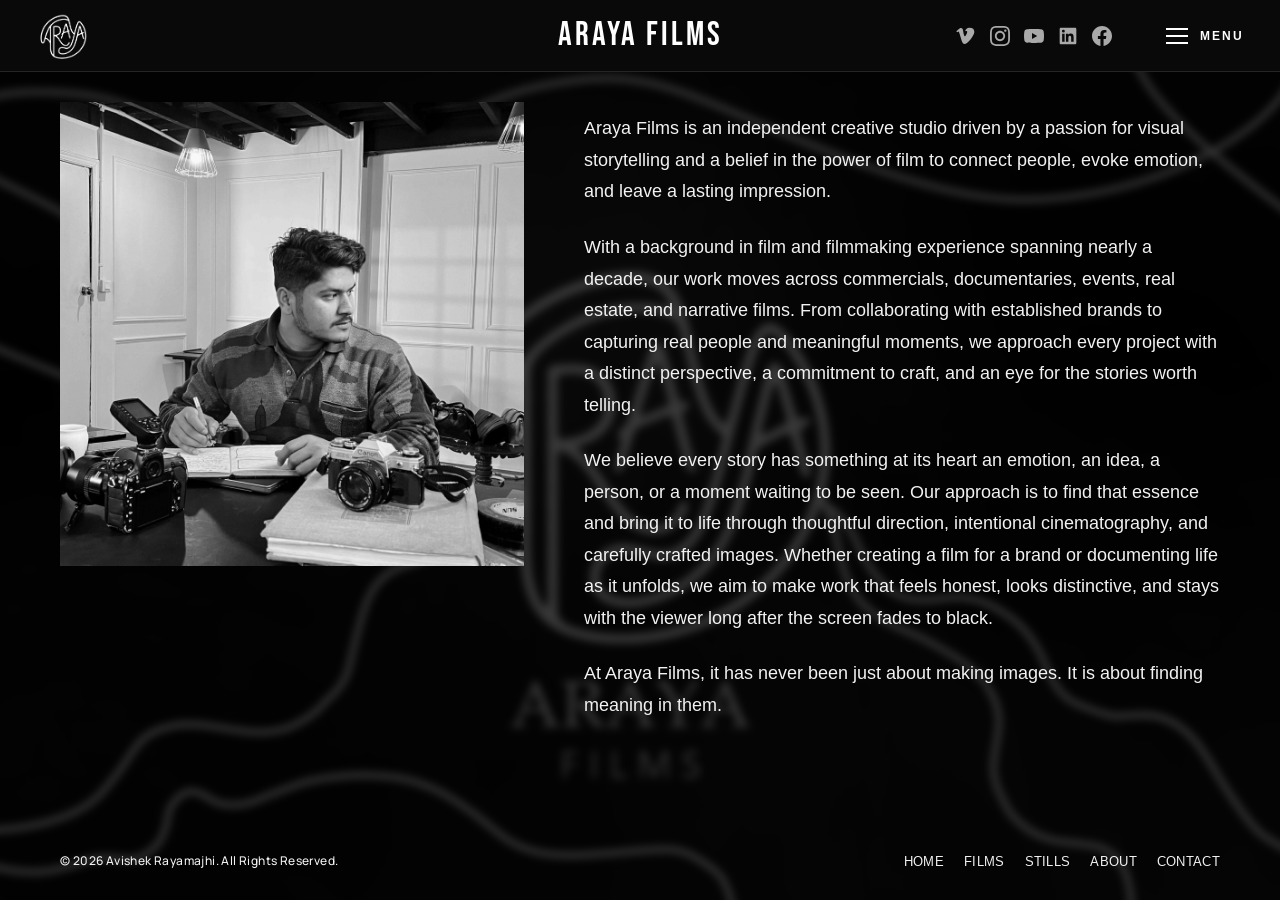
<file: about.html>
<!DOCTYPE html>
<html lang="en">
<head>
  <meta charset="UTF-8" />
  <meta name="viewport" content="width=device-width, initial-scale=1.0" />
  <title>About Avishek Rayamajhi | Araya Films</title>
  <meta name="description" content="Meet Avishek Rayamajhi, the filmmaker behind Araya Films in Kathmandu, Nepal, working in direction, cinematography, photography and editing." />
  <link rel="canonical" href="https://www.arayafilms.com/about" />
  <meta property="og:type" content="website" />
  <meta property="og:locale" content="en_NP" />
  <meta property="og:site_name" content="Araya Films" />
  <meta property="og:title" content="About Avishek Rayamajhi | Araya Films" />
  <meta property="og:description" content="Meet Avishek Rayamajhi, the filmmaker behind Araya Films in Kathmandu, Nepal, working in direction, cinematography, photography and editing." />
  <meta property="og:url" content="https://www.arayafilms.com/about" />
  <meta property="og:image" content="https://www.arayafilms.com/assets/images/logo.png" />
  <meta property="og:image:type" content="image/png" />
  <meta property="og:image:width" content="4267" />
  <meta property="og:image:height" content="4267" />
  <meta property="og:image:alt" content="Araya Films logo" />
  <meta name="twitter:card" content="summary_large_image" />
  <meta name="twitter:title" content="About Avishek Rayamajhi | Araya Films" />
  <meta name="twitter:description" content="Meet Avishek Rayamajhi, the filmmaker behind Araya Films in Kathmandu, Nepal, working in direction, cinematography, photography and editing." />
  <meta name="twitter:url" content="https://www.arayafilms.com/about" />
  <meta name="twitter:image" content="https://www.arayafilms.com/assets/images/logo.png" />
  <meta name="twitter:image:alt" content="Araya Films logo" />
  <link rel="icon" type="image/png" sizes="32x32" href="assets/images/favicon.png" />
  <link rel="apple-touch-icon" sizes="180x180" href="assets/images/apple-touch-icon.png" />
  <link rel="preconnect" href="https://fonts.googleapis.com" />
  <link rel="preconnect" href="https://fonts.gstatic.com" crossorigin />
  <!-- TODO: Configure Search Console verification before uncommenting.
  <meta name="google-site-verification" content="TODO_SEARCH_CONSOLE_VERIFICATION" />
  -->
  <!-- TODO: Replace the GA4 ID and implement required consent handling before enabling.
  <script async src="https://www.googletagmanager.com/gtag/js?id=G-TODO_MEASUREMENT_ID"></script>
  <script>
    window.dataLayer = window.dataLayer || [];
    function gtag(){dataLayer.push(arguments);}
    gtag('js', new Date());
    gtag('config', 'G-TODO_MEASUREMENT_ID');
  </script>
  -->
  <script type="application/ld+json">
  {
    "@context": "https://schema.org",
    "@graph": [
      {
        "@type": "Person",
        "@id": "https://www.arayafilms.com/#person",
        "name": "Avishek Rayamajhi",
        "alternateName": ["Araya Films", "arayafilms", "avishekrayamajhi"],
        "url": "https://www.arayafilms.com/",
        "jobTitle": ["Filmmaker", "Director", "Cinematographer", "Photographer", "Editor"],
        "address": {"@type": "PostalAddress", "addressLocality": "Kathmandu", "addressCountry": "NP"},
        "image": "https://www.arayafilms.com/assets/images/about.jpeg",
        "worksFor": {"@id": "https://www.arayafilms.com/#organization"},
        "sameAs": [
          "https://vimeo.com/user265336481",
          "https://www.instagram.com/arayafilmsnp/",
          "https://www.youtube.com/@ArayaFilmsNP",
          "https://www.facebook.com/Arayafilmsnp"
        ]
      },
      {
        "@type": "Organization",
        "@id": "https://www.arayafilms.com/#organization",
        "name": "Araya Films",
        "alternateName": "arayafilms",
        "url": "https://www.arayafilms.com/",
        "logo": {"@type": "ImageObject", "url": "https://www.arayafilms.com/assets/images/logo.png", "width": 4267, "height": 4267},
        "sameAs": [
          "https://vimeo.com/user265336481",
          "https://www.instagram.com/arayafilmsnp/",
          "https://www.youtube.com/@ArayaFilmsNP",
          "https://www.linkedin.com/company/arayafilms/",
          "https://www.facebook.com/Arayafilmsnp"
        ]
      },
      {
        "@type": "WebSite",
        "@id": "https://www.arayafilms.com/#website",
        "name": "Araya Films",
        "alternateName": ["arayafilms", "Avishek Rayamajhi"],
        "url": "https://www.arayafilms.com/",
        "publisher": {"@id": "https://www.arayafilms.com/#organization"},
        "about": {"@id": "https://www.arayafilms.com/#person"}
      },
      {
        "@type": "WebPage",
        "@id": "https://www.arayafilms.com/about#webpage",
        "url": "https://www.arayafilms.com/about",
        "name": "About Avishek Rayamajhi | Araya Films",
        "description": "Meet Avishek Rayamajhi, the filmmaker behind Araya Films in Kathmandu, Nepal, working in direction, cinematography, photography and editing.",
        "isPartOf": {"@id": "https://www.arayafilms.com/#website"},
        "mainEntity": {"@id": "https://www.arayafilms.com/#person"},
        "about": [{"@id": "https://www.arayafilms.com/#person"}, {"@id": "https://www.arayafilms.com/#organization"}]
      }
    ]
  }
  </script>
  <link rel="stylesheet" href="css/style.css" />
  <link rel="stylesheet" href="css/effects.css?v=12" />
</head>
<body class="about-page">

  <!-- ═══════════════════════════════════════════
       HEADER
  ═══════════════════════════════════════════ -->
  <header class="site-header">
    <div class="header__top">
      <div class="header__left">
        <a class="header__brand" href="index.html" aria-label="Araya Films home"><img src="assets/images/logo.png" alt="Araya Films logo" width="4267" height="4267" /></a>
      </div>
      <button class="hamburger" aria-label="Open menu" aria-expanded="false" aria-controls="main-nav">
        <span></span><span></span><span></span><b>MENU</b>
      </button>
      <div class="header__social" aria-label="Social media links">
        <a href="https://vimeo.com/user265336481" target="_blank" rel="noopener" aria-label="Vimeo">
          <svg viewBox="0 0 24 24" aria-hidden="true"><path d="M22 7.2c-.1 2.1-1.6 5-4.4 8.7-3 3.8-5.5 5.7-7.5 5.7-1.3 0-2.3-1.2-3.2-3.5L4 8.4c-.3-1.2-.7-1.8-1-1.8-.1 0-.7.3-1.7 1L.4 6.3l2.7-2.4C4.3 2.9 5.2 2.3 5.8 2.3c1.4-.1 2.3.8 2.6 2.9.4 2.3.6 3.7.8 4.2.4 1.9.8 2.8 1.3 2.8.4 0 1-.6 1.7-1.8.8-1.2 1.2-2.1 1.2-2.8.1-1-.3-1.6-1.2-1.6-.4 0-.9.1-1.3.3.9-2.9 2.6-4.3 5.1-4.2 4.2.1 6.1 1.8 6 5.1z"/></svg>
        </a>
        <a href="https://www.instagram.com/arayafilmsnp/" target="_blank" rel="noopener" aria-label="Instagram">
          <svg viewBox="0 0 24 24"><path d="M12 2.163c3.204 0 3.584.012 4.85.07 3.252.148 4.771 1.691 4.919 4.919.058 1.265.069 1.645.069 4.849 0 3.205-.012 3.584-.069 4.849-.149 3.225-1.664 4.771-4.919 4.919-1.266.058-1.644.07-4.85.07-3.204 0-3.584-.012-4.849-.07-3.26-.149-4.771-1.699-4.919-4.92-.058-1.265-.07-1.644-.07-4.849 0-3.204.013-3.583.07-4.849.149-3.227 1.664-4.771 4.919-4.919 1.266-.057 1.645-.069 4.849-.069zm0-2.163c-3.259 0-3.667.014-4.947.072-4.358.2-6.78 2.618-6.98 6.98-.059 1.281-.073 1.689-.073 4.948 0 3.259.014 3.668.072 4.948.2 4.358 2.618 6.78 6.98 6.98 1.281.058 1.689.072 4.948.072 3.259 0 3.668-.014 4.948-.072 4.354-.2 6.782-2.618 6.979-6.98.059-1.28.073-1.689.073-4.948 0-3.259-.014-3.667-.072-4.947-.196-4.354-2.617-6.78-6.979-6.98-1.281-.059-1.69-.073-4.949-.073zm0 5.838c-3.403 0-6.162 2.759-6.162 6.162s2.759 6.163 6.162 6.163 6.162-2.759 6.162-6.163c0-3.403-2.759-6.162-6.162-6.162zm0 10.162c-2.209 0-4-1.79-4-4 0-2.209 1.791-4 4-4s4 1.791 4 4c0 2.21-1.791 4-4 4zm6.406-11.845c-.796 0-1.441.645-1.441 1.44s.645 1.44 1.441 1.44c.795 0 1.439-.645 1.439-1.44s-.644-1.44-1.439-1.44z"/></svg>
        </a>
        <a href="https://www.youtube.com/@ArayaFilmsNP" target="_blank" rel="noopener" aria-label="YouTube">
          <svg viewBox="0 0 24 24"><path d="M23.495 6.205a3.007 3.007 0 0 0-2.088-2.088c-1.87-.501-9.396-.501-9.396-.501s-7.507-.01-9.396.501A3.007 3.007 0 0 0 .527 6.205a31.247 31.247 0 0 0-.522 5.805 31.247 31.247 0 0 0 .522 5.783 3.007 3.007 0 0 0 2.088 2.088c1.868.502 9.396.502 9.396.502s7.506 0 9.396-.502a3.007 3.007 0 0 0 2.088-2.088 31.247 31.247 0 0 0 .5-5.783 31.247 31.247 0 0 0-.5-5.805zM9.609 15.601V8.408l6.264 3.602z"/></svg>
        </a>
        <a href="https://www.linkedin.com/company/arayafilms/" target="_blank" rel="noopener" aria-label="LinkedIn">
          <svg viewBox="0 0 24 24" aria-hidden="true"><path d="M20.45 2H3.55C2.69 2 2 2.68 2 3.52v16.96c0 .84.69 1.52 1.55 1.52h16.9c.86 0 1.55-.68 1.55-1.52V3.52c0-.84-.69-1.52-1.55-1.52zM7.93 18.75H4.98V9.2h2.95v9.55zM6.45 7.9a1.71 1.71 0 1 1 0-3.42 1.71 1.71 0 0 1 0 3.42zm12.3 10.85H15.8V14.1c0-1.11-.02-2.54-1.55-2.54-1.55 0-1.79 1.21-1.79 2.46v4.73H9.51V9.2h2.83v1.3h.04c.39-.74 1.36-1.52 2.8-1.52 3 0 3.57 1.98 3.57 4.55v5.22z"/></svg>
        </a>
        <a href="https://www.facebook.com/Arayafilmsnp" target="_blank" rel="noopener" aria-label="Facebook">
          <svg viewBox="0 0 24 24"><path d="M24 12.073c0-6.627-5.373-12-12-12s-12 5.373-12 12c0 5.99 4.388 10.954 10.125 11.854v-8.385H7.078v-3.47h3.047V9.43c0-3.007 1.792-4.669 4.533-4.669 1.312 0 2.686.235 2.686.235v2.953H15.83c-1.491 0-1.956.925-1.956 1.874v2.25h3.328l-.532 3.47h-2.796v8.385C19.612 23.027 24 18.062 24 12.073z"/></svg>
        </a>
      </div>
      <div class="header__logo"><a href="index.html">ARAYA FILMS</a></div>
    </div>
    <nav class="header__nav" id="main-nav" aria-label="Main navigation" inert>
      <a href="index.html">Home</a>
      <a href="video.html">Films</a>
      <a href="photo.html">STILLS</a>
      <a href="about.html" class="active">About</a>
      <a href="contact.html">Contact</a>
    </nav>
  </header>

  <!-- ═══════════════════════════════════════════
       ABOUT CONTENT
  ═══════════════════════════════════════════ -->
  <main class="about-page-content">
    <section class="about" aria-label="About Araya Films">

      <!-- Portrait Photo -->
      <div>
        <img
          class="about__image"
          src="assets/images/about.jpeg"
          alt="Avishek writing in a notebook at a table with filmmaking cameras"
          width="2048"
          height="2048"
          loading="eager"
        />
      </div>

      <!-- Bio Text -->
      <div class="about__text">
        <p>
          Araya Films is an independent creative studio driven by a passion for visual storytelling and a belief in the power of film to connect people, evoke emotion, and leave a lasting impression.
        </p>
        <p>
          With a background in film and filmmaking experience spanning nearly a decade, our work moves across commercials, documentaries, events, real estate, and narrative films. From collaborating with established brands to capturing real people and meaningful moments, we approach every project with a distinct perspective, a commitment to craft, and an eye for the stories worth telling.
        </p>
        <p>
          We believe every story has something at its heart an emotion, an idea, a person, or a moment waiting to be seen. Our approach is to find that essence and bring it to life through thoughtful direction, intentional cinematography, and carefully crafted images. Whether creating a film for a brand or documenting life as it unfolds, we aim to make work that feels honest, looks distinctive, and stays with the viewer long after the screen fades to black.
        </p>
        <p>
          At Araya Films, it has never been just about making images. It is about finding meaning in them.
        </p>
      </div>

    </section>
  </main>

  <!-- ═══════════════════════════════════════════
       FOOTER
  ═══════════════════════════════════════════ -->
  <footer class="site-footer">
    <div class="footer__links">
      <a href="index.html">home</a>
      <a href="video.html">films</a>
      <a href="photo.html">STILLS</a>
      <a href="about.html">about</a>
      <a href="contact.html">contact</a>
    </div>
    <div class="footer__credits">
      <p>&copy; 2026 Avishek Rayamajhi. All Rights Reserved.</p>
    </div>
  </footer>

  <script src="js/main.js?v=5"></script>
  <script src="js/effects.js?v=2"></script>
</body>
</html>
</file>
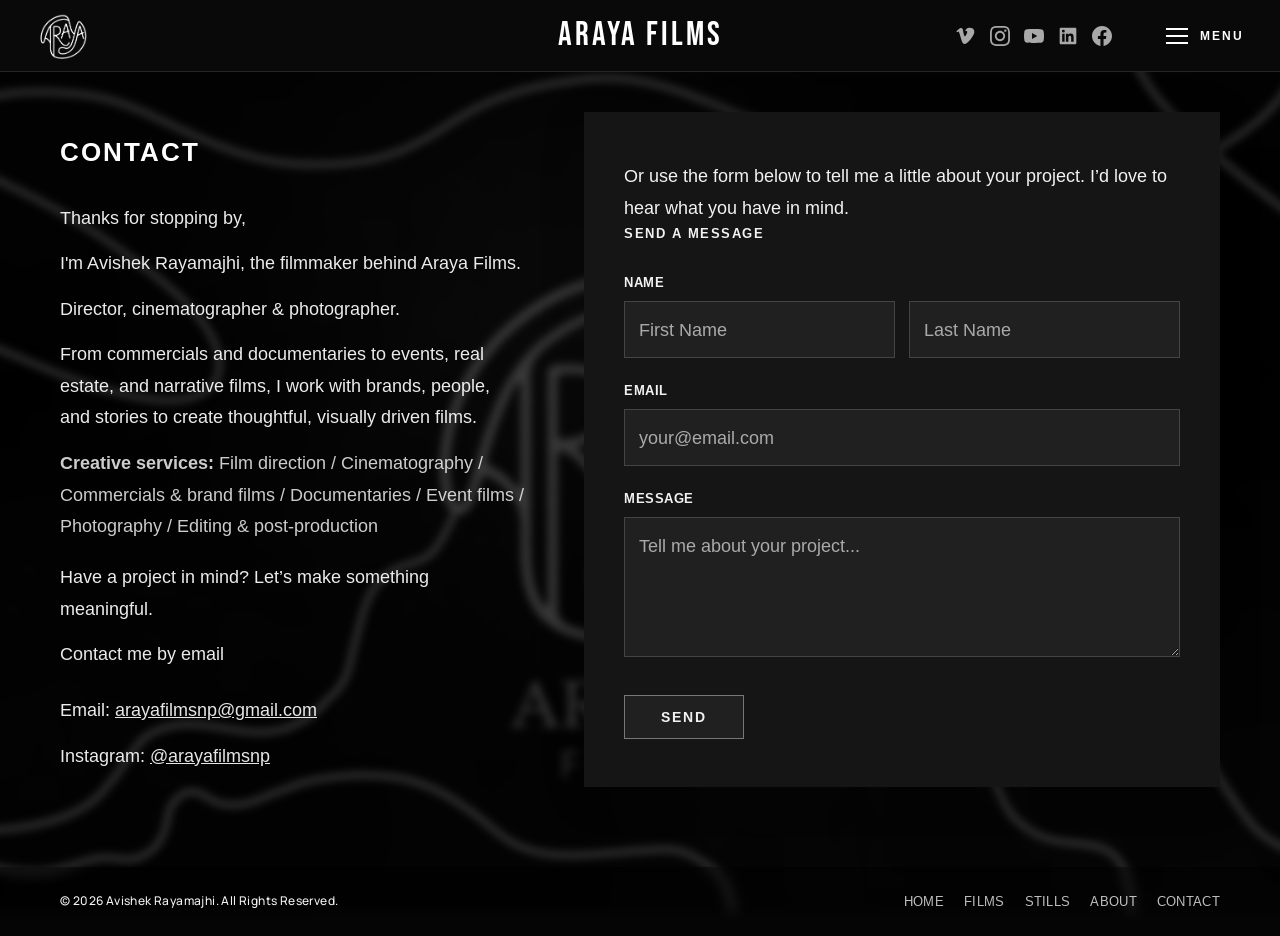
<file: contact.html>
<!DOCTYPE html>
<html lang="en">
<head>
  <meta charset="UTF-8" />
  <meta name="viewport" content="width=device-width, initial-scale=1.0" />
  <title>Contact | Araya Films | Avishek Rayamajhi</title>
  <meta name="description" content="Contact Avishek Rayamajhi at Araya Films in Kathmandu, Nepal for film direction, cinematography, photography, editing and your next creative project." />
  <link rel="canonical" href="https://www.arayafilms.com/contact" />
  <meta property="og:type" content="website" />
  <meta property="og:locale" content="en_NP" />
  <meta property="og:site_name" content="Araya Films" />
  <meta property="og:title" content="Contact | Araya Films | Avishek Rayamajhi" />
  <meta property="og:description" content="Contact Avishek Rayamajhi at Araya Films in Kathmandu, Nepal for film direction, cinematography, photography, editing and your next creative project." />
  <meta property="og:url" content="https://www.arayafilms.com/contact" />
  <meta property="og:image" content="https://www.arayafilms.com/assets/images/logo.png" />
  <meta property="og:image:type" content="image/png" />
  <meta property="og:image:width" content="4267" />
  <meta property="og:image:height" content="4267" />
  <meta property="og:image:alt" content="Araya Films logo" />
  <meta name="twitter:card" content="summary_large_image" />
  <meta name="twitter:title" content="Contact | Araya Films | Avishek Rayamajhi" />
  <meta name="twitter:description" content="Contact Avishek Rayamajhi at Araya Films in Kathmandu, Nepal for film direction, cinematography, photography, editing and your next creative project." />
  <meta name="twitter:url" content="https://www.arayafilms.com/contact" />
  <meta name="twitter:image" content="https://www.arayafilms.com/assets/images/logo.png" />
  <meta name="twitter:image:alt" content="Araya Films logo" />
  <link rel="icon" type="image/png" sizes="32x32" href="assets/images/favicon.png" />
  <link rel="apple-touch-icon" sizes="180x180" href="assets/images/apple-touch-icon.png" />
  <link rel="preconnect" href="https://fonts.googleapis.com" />
  <link rel="preconnect" href="https://fonts.gstatic.com" crossorigin />
  <!-- TODO: Configure Search Console verification before uncommenting.
  <meta name="google-site-verification" content="TODO_SEARCH_CONSOLE_VERIFICATION" />
  -->
  <!-- TODO: Replace the GA4 ID and implement required consent handling before enabling.
  <script async src="https://www.googletagmanager.com/gtag/js?id=G-TODO_MEASUREMENT_ID"></script>
  <script>
    window.dataLayer = window.dataLayer || [];
    function gtag(){dataLayer.push(arguments);}
    gtag('js', new Date());
    gtag('config', 'G-TODO_MEASUREMENT_ID');
  </script>
  -->
  <script type="application/ld+json">
  {
    "@context": "https://schema.org",
    "@graph": [
      {
        "@type": "Person",
        "@id": "https://www.arayafilms.com/#person",
        "name": "Avishek Rayamajhi",
        "alternateName": ["Araya Films", "arayafilms", "avishekrayamajhi"],
        "url": "https://www.arayafilms.com/",
        "jobTitle": ["Filmmaker", "Director", "Cinematographer", "Photographer", "Editor"],
        "address": {"@type": "PostalAddress", "addressLocality": "Kathmandu", "addressCountry": "NP"},
        "image": "https://www.arayafilms.com/assets/images/about.jpeg",
        "worksFor": {"@id": "https://www.arayafilms.com/#organization"},
        "sameAs": [
          "https://vimeo.com/user265336481",
          "https://www.instagram.com/arayafilmsnp/",
          "https://www.youtube.com/@ArayaFilmsNP",
          "https://www.facebook.com/Arayafilmsnp"
        ]
      },
      {
        "@type": "Organization",
        "@id": "https://www.arayafilms.com/#organization",
        "name": "Araya Films",
        "alternateName": "arayafilms",
        "url": "https://www.arayafilms.com/",
        "logo": {"@type": "ImageObject", "url": "https://www.arayafilms.com/assets/images/logo.png", "width": 4267, "height": 4267},
        "sameAs": [
          "https://vimeo.com/user265336481",
          "https://www.instagram.com/arayafilmsnp/",
          "https://www.youtube.com/@ArayaFilmsNP",
          "https://www.linkedin.com/company/arayafilms/",
          "https://www.facebook.com/Arayafilmsnp"
        ]
      },
      {
        "@type": "WebSite",
        "@id": "https://www.arayafilms.com/#website",
        "name": "Araya Films",
        "alternateName": ["arayafilms", "Avishek Rayamajhi"],
        "url": "https://www.arayafilms.com/",
        "publisher": {"@id": "https://www.arayafilms.com/#organization"},
        "about": {"@id": "https://www.arayafilms.com/#person"}
      },
      {
        "@type": "WebPage",
        "@id": "https://www.arayafilms.com/contact#webpage",
        "url": "https://www.arayafilms.com/contact",
        "name": "Contact | Araya Films | Avishek Rayamajhi",
        "description": "Contact Avishek Rayamajhi at Araya Films in Kathmandu, Nepal for film direction, cinematography, photography, editing and your next creative project.",
        "isPartOf": {"@id": "https://www.arayafilms.com/#website"},
        "about": [{"@id": "https://www.arayafilms.com/#person"}, {"@id": "https://www.arayafilms.com/#organization"}]
      }
    ]
  }
  </script>
  <link rel="stylesheet" href="css/style.css" />
  <link rel="stylesheet" href="css/effects.css?v=13" />
</head>
<body class="contact-page">

  <!-- ═══════════════════════════════════════════
       HEADER
  ═══════════════════════════════════════════ -->
  <header class="site-header">
    <div class="header__top">
      <div class="header__left">
        <a class="header__brand" href="index.html" aria-label="Araya Films home"><img src="assets/images/logo.png" alt="Araya Films logo" width="4267" height="4267" /></a>
      </div>
      <button class="hamburger" aria-label="Open menu" aria-expanded="false" aria-controls="main-nav">
        <span></span><span></span><span></span><b>MENU</b>
      </button>
      <div class="header__social" aria-label="Social media links">
        <a href="https://vimeo.com/user265336481" target="_blank" rel="noopener" aria-label="Vimeo">
          <svg viewBox="0 0 24 24" aria-hidden="true"><path d="M22 7.2c-.1 2.1-1.6 5-4.4 8.7-3 3.8-5.5 5.7-7.5 5.7-1.3 0-2.3-1.2-3.2-3.5L4 8.4c-.3-1.2-.7-1.8-1-1.8-.1 0-.7.3-1.7 1L.4 6.3l2.7-2.4C4.3 2.9 5.2 2.3 5.8 2.3c1.4-.1 2.3.8 2.6 2.9.4 2.3.6 3.7.8 4.2.4 1.9.8 2.8 1.3 2.8.4 0 1-.6 1.7-1.8.8-1.2 1.2-2.1 1.2-2.8.1-1-.3-1.6-1.2-1.6-.4 0-.9.1-1.3.3.9-2.9 2.6-4.3 5.1-4.2 4.2.1 6.1 1.8 6 5.1z"/></svg>
        </a>
        <a href="https://www.instagram.com/arayafilmsnp/" target="_blank" rel="noopener" aria-label="Instagram">
          <svg viewBox="0 0 24 24"><path d="M12 2.163c3.204 0 3.584.012 4.85.07 3.252.148 4.771 1.691 4.919 4.919.058 1.265.069 1.645.069 4.849 0 3.205-.012 3.584-.069 4.849-.149 3.225-1.664 4.771-4.919 4.919-1.266.058-1.644.07-4.85.07-3.204 0-3.584-.012-4.849-.07-3.26-.149-4.771-1.699-4.919-4.92-.058-1.265-.07-1.644-.07-4.849 0-3.204.013-3.583.07-4.849.149-3.227 1.664-4.771 4.919-4.919 1.266-.057 1.645-.069 4.849-.069zm0-2.163c-3.259 0-3.667.014-4.947.072-4.358.2-6.78 2.618-6.98 6.98-.059 1.281-.073 1.689-.073 4.948 0 3.259.014 3.668.072 4.948.2 4.358 2.618 6.78 6.98 6.98 1.281.058 1.689.072 4.948.072 3.259 0 3.668-.014 4.948-.072 4.354-.2 6.782-2.618 6.979-6.98.059-1.28.073-1.689.073-4.948 0-3.259-.014-3.667-.072-4.947-.196-4.354-2.617-6.78-6.979-6.98-1.281-.059-1.69-.073-4.949-.073zm0 5.838c-3.403 0-6.162 2.759-6.162 6.162s2.759 6.163 6.162 6.163 6.162-2.759 6.162-6.163c0-3.403-2.759-6.162-6.162-6.162zm0 10.162c-2.209 0-4-1.79-4-4 0-2.209 1.791-4 4-4s4 1.791 4 4c0 2.21-1.791 4-4 4zm6.406-11.845c-.796 0-1.441.645-1.441 1.44s.645 1.44 1.441 1.44c.795 0 1.439-.645 1.439-1.44s-.644-1.44-1.439-1.44z"/></svg>
        </a>
        <a href="https://www.youtube.com/@ArayaFilmsNP" target="_blank" rel="noopener" aria-label="YouTube">
          <svg viewBox="0 0 24 24"><path d="M23.495 6.205a3.007 3.007 0 0 0-2.088-2.088c-1.87-.501-9.396-.501-9.396-.501s-7.507-.01-9.396.501A3.007 3.007 0 0 0 .527 6.205a31.247 31.247 0 0 0-.522 5.805 31.247 31.247 0 0 0 .522 5.783 3.007 3.007 0 0 0 2.088 2.088c1.868.502 9.396.502 9.396.502s7.506 0 9.396-.502a3.007 3.007 0 0 0 2.088-2.088 31.247 31.247 0 0 0 .5-5.783 31.247 31.247 0 0 0-.5-5.805zM9.609 15.601V8.408l6.264 3.602z"/></svg>
        </a>
        <a href="https://www.linkedin.com/company/arayafilms/" target="_blank" rel="noopener" aria-label="LinkedIn">
          <svg viewBox="0 0 24 24" aria-hidden="true"><path d="M20.45 2H3.55C2.69 2 2 2.68 2 3.52v16.96c0 .84.69 1.52 1.55 1.52h16.9c.86 0 1.55-.68 1.55-1.52V3.52c0-.84-.69-1.52-1.55-1.52zM7.93 18.75H4.98V9.2h2.95v9.55zM6.45 7.9a1.71 1.71 0 1 1 0-3.42 1.71 1.71 0 0 1 0 3.42zm12.3 10.85H15.8V14.1c0-1.11-.02-2.54-1.55-2.54-1.55 0-1.79 1.21-1.79 2.46v4.73H9.51V9.2h2.83v1.3h.04c.39-.74 1.36-1.52 2.8-1.52 3 0 3.57 1.98 3.57 4.55v5.22z"/></svg>
        </a>
        <a href="https://www.facebook.com/Arayafilmsnp" target="_blank" rel="noopener" aria-label="Facebook">
          <svg viewBox="0 0 24 24"><path d="M24 12.073c0-6.627-5.373-12-12-12s-12 5.373-12 12c0 5.99 4.388 10.954 10.125 11.854v-8.385H7.078v-3.47h3.047V9.43c0-3.007 1.792-4.669 4.533-4.669 1.312 0 2.686.235 2.686.235v2.953H15.83c-1.491 0-1.956.925-1.956 1.874v2.25h3.328l-.532 3.47h-2.796v8.385C19.612 23.027 24 18.062 24 12.073z"/></svg>
        </a>
      </div>
      <div class="header__logo"><a href="index.html">ARAYA FILMS</a></div>
    </div>
    <nav class="header__nav" id="main-nav" aria-label="Main navigation" inert>
      <a href="index.html">Home</a>
      <a href="video.html">Films</a>
      <a href="photo.html">STILLS</a>
      <a href="about.html">About</a>
      <a href="contact.html" class="active">Contact</a>
    </nav>
  </header>

  <!-- ═══════════════════════════════════════════
       CONTACT CONTENT
  ═══════════════════════════════════════════ -->
  <main>
    <div class="contact">

      <!-- Left: Contact Info -->
      <section class="contact__info" aria-label="Contact information">
        <h2>Contact</h2>
        <p>Thanks for stopping by,</p>
        <p>I'm Avishek Rayamajhi, the filmmaker behind Araya Films.</p>
        <p>Director, cinematographer &amp; photographer.</p>

        <p>From commercials and documentaries to events, real estate, and narrative films, I work with brands, people, and stories to create thoughtful, visually driven films.</p>

        <p class="gear-list">
          <strong>Creative services:</strong> Film direction / Cinematography / Commercials &amp; brand films / Documentaries / Event films / Photography / Editing &amp; post-production
        </p>

        <p>Have a project in mind? Let’s make something meaningful.</p>

        <p>Contact me by email</p>
        <div class="contact-details">
          <p>
            Email: <a href="mailto:arayafilmsnp@gmail.com">arayafilmsnp@gmail.com</a>
          </p>
          <p>
            Instagram: <a href="https://www.instagram.com/arayafilmsnp/" target="_blank" rel="noopener">@arayafilmsnp</a>
          </p>
        </div>
      </section>

      <!-- Right: Contact Form -->
      <section class="contact__form-wrap" aria-label="Contact form">
        <p>Or use the form below to tell me a little about your project. I’d love to hear what you have in mind.</p>
        <p class="form__heading">Send a message</p>
        <form class="form" id="contact-form" action="https://api.web3forms.com/submit" method="POST">
          <input type="hidden" name="access_key" value="567d5df0-48c0-4290-9808-74d4ab6de4bf" />
          <input type="hidden" name="subject" value="New project inquiry | Araya Films" />
          <input type="checkbox" name="botcheck" hidden tabindex="-1" autocomplete="off" />

          <!-- Name Row -->
          <div class="form__group">
            <label class="form__label" for="first-name">Name</label>
            <div class="form__row">
              <input
                class="form__input"
                type="text"
                id="first-name"
                name="first_name"
                placeholder="First Name"
                required
                autocomplete="given-name"
              />
              <input
                class="form__input"
                type="text"
                id="last-name"
                name="last_name"
                placeholder="Last Name"
                required
                autocomplete="family-name"
              />
            </div>
          </div>

          <!-- Email -->
          <div class="form__group">
            <label class="form__label" for="email">Email</label>
            <input
              class="form__input"
              type="email"
              id="email"
              name="email"
              placeholder="your@email.com"
              required
              autocomplete="email"
            />
          </div>

          <!-- Message -->
          <div class="form__group">
            <label class="form__label" for="message">Message</label>
            <textarea
              class="form__textarea"
              id="message"
              name="message"
              placeholder="Tell me about your project..."
              required
            ></textarea>
          </div>

          <!-- Submit -->
          <button class="form__submit" type="submit" id="contact-submit">Send</button>

          <p id="contact-status" role="status" aria-live="polite" aria-atomic="true"></p>

        </form>
      </section>
    </div>
  </main>

  <!-- ═══════════════════════════════════════════
       FOOTER
  ═══════════════════════════════════════════ -->
  <footer class="site-footer">
    <div class="footer__links">
      <a href="index.html">home</a>
      <a href="video.html">films</a>
      <a href="photo.html">STILLS</a>
      <a href="about.html">about</a>
      <a href="contact.html">contact</a>
    </div>
    <div class="footer__credits">
      <p>&copy; 2026 Avishek Rayamajhi. All Rights Reserved.</p>
    </div>
  </footer>

  <script src="js/main.js?v=7"></script>
  <script src="js/effects.js?v=2"></script>
</body>
</html>
</file>
<file: css/style.css>
/* ============================================================
   ARAYA FILMS · Portfolio Website
   style.css — Master Stylesheet
   ============================================================ */

/* ── Google Fonts ─────────────────────────────────────────── */
@import url('https://fonts.googleapis.com/css2?family=Arimo:ital,wght@0,400;0,700;1,400;1,700&family=Bebas+Neue&family=Manrope:wght@500;600&display=swap');

/* ── CSS Custom Properties ────────────────────────────────── */
:root {
  color-scheme: dark;
  --color-bg: #090909;
  --color-text: #f2f2f2;
  --color-footer-bg: #090909;
  --color-dark: #1a1a1a;
  --font-primary: 'Arimo', Arial, sans-serif;
  --font-logo: 'Bebas Neue', 'Arial Black', Impact, sans-serif;
  --header-pad-top: 32px;
  --header-pad-h: 60px;
  --transition-base: 0.3s ease;
}

/* ── Reset & Base ─────────────────────────────────────────── */
*, *::before, *::after {
  box-sizing: border-box;
  margin: 0;
  padding: 0;
}

html {
  scroll-behavior: smooth;
  font-size: 16px;
}

body {
  font-family: var(--font-primary);
  background-color: var(--color-bg);
  color: var(--color-text);
  line-height: 1.6;
  -webkit-font-smoothing: antialiased;
}

a {
  color: inherit;
  text-decoration: none;
}

img {
  display: block;
  max-width: 100%;
  height: auto;
}

ul {
  list-style: none;
}

/* ============================================================
   HEADER — Shared Component
   ============================================================ */
.site-header {
  padding: var(--header-pad-top) var(--header-pad-h) 20px;
  position: relative;
  z-index: 10;
}

/* Social row + Logo row */
.header__top {
  display: flex;
  align-items: center;
  justify-content: center;
  position: relative;
  margin-bottom: 18px;
}

/* Social icons — absolutely positioned top-left of header top row */
.header__social {
  display: flex;
  align-items: center;
  gap: 14px;
  position: absolute;
  left: 0;
  top: 50%;
  transform: translateY(-50%);
}

.header__social a {
  display: flex;
  align-items: center;
  justify-content: center;
  width: 22px;
  height: 22px;
  transition: opacity var(--transition-base);
}

.header__social a:hover {
  opacity: 0.55;
}

.header__social svg {
  width: 20px;
  height: 20px;
  fill: currentColor;
}

/* Logo */
.header__logo a {
  font-family: var(--font-logo);
  font-size: 40px;
  font-weight: 400;
  letter-spacing: 3px;
  color: var(--color-text);
  text-decoration: none;
  transition: opacity var(--transition-base);
}

.header__logo a:hover {
  opacity: 0.7;
}

/* Navigation */
.header__nav {
  display: flex;
  justify-content: center;
  align-items: center;
  gap: 28px;
}

.header__nav a {
  font-family: var(--font-primary);
  font-size: 14px;
  font-weight: 400;
  letter-spacing: 0.5px;
  color: var(--color-text);
  text-decoration: none;
  transition: opacity var(--transition-base);
  padding-bottom: 2px;
  border-bottom: 1px solid transparent;
}

.header__nav a:hover {
  opacity: 0.6;
}

.header__nav a.active {
  border-bottom: 1px solid currentColor;
}

/* Hamburger — hidden on desktop */
.hamburger {
  display: none;
  flex-direction: column;
  gap: 5px;
  cursor: pointer;
  position: absolute;
  right: 0;
  top: 50%;
  transform: translateY(-50%);
  z-index: 20;
  background: none;
  border: none;
  padding: 4px;
}

.hamburger span {
  display: block;
  width: 24px;
  height: 2px;
  background-color: currentColor;
  transition: var(--transition-base);
}

.hamburger.open span:nth-child(1) { transform: translateY(7px) rotate(45deg); }
.hamburger.open span:nth-child(2) { opacity: 0; }
.hamburger.open span:nth-child(3) { transform: translateY(-7px) rotate(-45deg); }

/* ============================================================
   FOOTER — Shared Component
   ============================================================ */
.site-footer {
  display: flex;
  justify-content: space-between;
  align-items: center;
  flex-wrap: wrap;
  gap: 20px 32px;
  padding: 36px var(--header-pad-h) 28px;
  text-align: center;
  margin-top: 60px;
}

.footer__links {
  display: flex;
  justify-content: center;
  align-items: center;
  gap: 12px 20px;
  flex-wrap: wrap;
}

.footer__links a {
  text-transform: uppercase;
  font-family: var(--font-primary);
  font-size: 13px;
  font-weight: 400;
  color: var(--color-text);
  text-decoration: underline;
  letter-spacing: 0.3px;
  transition: opacity var(--transition-base);
}

.footer__credits {
  order: -1;
  display: flex;
  justify-content: space-between;
  align-items: baseline;
  flex-wrap: wrap;
  gap: 12px 24px;
  font-family: 'Manrope', var(--font-primary);
  font-size: 12px;
  font-weight: 500;
  line-height: 1.7;
  letter-spacing: 0.4px;
  text-align: left;
}

.footer__links a:hover {
  opacity: 0.55;
}

.footer__links .sep {
  font-size: 13px;
  color: var(--color-text);
  margin: 0 8px;
}

/* ============================================================
   HOME PAGE
   ============================================================ */
.hero {
  padding: 20px var(--header-pad-h) 0;
}

.hero__image {
  width: 100%;
  height: 82vh;
  min-height: 500px;
  object-fit: cover;
  display: block;
}

/* ============================================================
   VIDEO PAGE
   ============================================================ */
.video-page {
  padding: 0 var(--header-pad-h);
}

.filter-bar {
  display: flex;
  align-items: center;
  gap: 0;
  margin-bottom: 36px;
  flex-wrap: wrap;
}

.filter-bar__item {
  font-family: var(--font-primary);
  font-size: 14px;
  color: var(--color-text);
  cursor: pointer;
  padding: 4px 0;
  background: none;
  border: none;
  font-weight: 400;
  transition: opacity var(--transition-base);
  letter-spacing: 0.3px;
}

.filter-bar__item:hover {
  opacity: 0.55;
}

.filter-bar__item.active {
  font-weight: 700;
}

.filter-bar__sep {
  font-size: 14px;
  color: var(--color-text);
  margin: 0 12px;
  user-select: none;
}

.video-grid {
  display: grid;
  grid-template-columns: repeat(3, 1fr);
  gap: 40px 32px;
}

.video-card {
  cursor: pointer;
  display: flex;
  flex-direction: column;
}

.video-card.hidden {
  display: none;
}

.video-card__title {
  font-family: 'Manrope', var(--font-primary);
  font-size: clamp(15px, 1.2vw, 17px);
  font-weight: 600;
  color: var(--color-text);
  margin: 0;
  padding: 16px 0;
  line-height: 1.5;
  letter-spacing: -0.15px;
}

.video-card__thumbnail-wrap {
  order: -1;
  flex-shrink: 0;
  border-radius: 3px;
  overflow: hidden;
  aspect-ratio: 16 / 9;
  background-color: var(--color-dark);
}

.video-card__thumbnail {
  width: 100%;
  height: 100%;
  object-fit: cover;
  transition: transform 0.55s ease;
  display: block;
}

.video-card:hover .video-card__thumbnail,
.video-card:focus-visible .video-card__thumbnail {
  transform: scale(1.07);
}

/* ============================================================
   PHOTO PAGE
   ============================================================ */

/* Photo page — header overlaid on dark banner */
.photo-page .site-header {
  position: absolute;
  top: 0;
  left: 0;
  right: 0;
  color: #ffffff;
}

.photo-page .header__logo a,
.photo-page .header__nav a,
.photo-page .header__social svg {
  color: #ffffff;
  fill: #ffffff;
}

.photo-page .header__nav a.active {
  border-bottom-color: #ffffff;
}

.photo-page .header__social a {
  color: #ffffff;
}

.photo-banner {
  position: relative;
  width: 100%;
  height: 50vh;
  min-height: 340px;
  overflow: hidden;
}

.photo-banner__image {
  width: 100%;
  height: 100%;
  object-fit: cover;
  display: block;
}

.photo-banner__text {
  position: absolute;
  bottom: 32px;
  right: 60px;
  font-family: var(--font-primary);
  font-size: 22px;
  font-weight: 700;
  font-style: italic;
  color: #ffffff;
  letter-spacing: 0.5px;
}

.photo-gallery {
  display: grid;
  grid-template-columns: repeat(3, 1fr);
  gap: 20px;
  padding: 40px var(--header-pad-h) 0;
}

.photo-gallery__column {
  display: flex;
  flex-direction: column;
  gap: 20px;
}

.photo-gallery__item {
  overflow: hidden;
  cursor: pointer;
}

.photo-gallery__item img {
  width: 100%;
  height: auto;
  display: block;
  transition: transform 0.4s ease;
}

.photo-gallery__item:hover img {
  transform: scale(1.03);
}

/* ============================================================
   ABOUT PAGE
   ============================================================ */
.about-page-content {
  padding: 30px var(--header-pad-h) 0;
}

.about {
  display: grid;
  grid-template-columns: 40% 1fr;
  gap: 60px;
  align-items: start;
}

.about__image {
  width: 100%;
  height: auto;
  object-fit: cover;
  display: block;
  filter: grayscale(100%);
}

.about__text {
  padding-top: 10px;
}

.about__text p {
  font-family: var(--font-primary);
  font-size: 18px;
  font-weight: 400;
  color: var(--color-text);
  line-height: 1.75;
  margin-bottom: 24px;
}

.about__text p:last-child {
  margin-bottom: 0;
}

.about__text em {
  font-style: italic;
}

.about__text strong {
  font-weight: 700;
}

.about__maori {
  font-family: var(--font-primary);
  font-size: 18px;
  font-weight: 700;
  font-style: normal;
  margin-bottom: 8px !important;
}

/* ============================================================
   WAZZA PAGE
   ============================================================ */

/* Header overlaid on hero */
.wazza-page .site-header {
  position: absolute;
  top: 0;
  left: 0;
  right: 0;
  color: #ffffff;
}

.wazza-page .header__logo a,
.wazza-page .header__nav a,
.wazza-page .header__social svg {
  color: #ffffff;
  fill: #ffffff;
}

.wazza-page .header__nav a.active {
  border-bottom-color: #ffffff;
}

.wazza-page .header__social a {
  color: #ffffff;
}

.wazza-hero {
  position: relative;
  width: 100%;
  height: 85vh;
  min-height: 500px;
  overflow: hidden;
}

.wazza-hero__image {
  width: 100%;
  height: 100%;
  object-fit: cover;
  display: block;
}

/* Dark content section */
.wazza-content {
  background-color: var(--color-dark);
  padding: 70px var(--header-pad-h);
  text-align: center;
}

.wazza-content__text {
  max-width: 720px;
  margin: 0 auto 48px;
}

.wazza-content__text p {
  font-family: var(--font-primary);
  font-size: 18px;
  color: #e0e0e0;
  line-height: 1.8;
  margin-bottom: 20px;
}

.wazza-content__text p:last-child {
  margin-bottom: 0;
}

.wazza-content__text em {
  font-style: italic;
}

.wazza-content__credits {
  font-family: var(--font-primary);
  font-size: 15px;
  color: #aaaaaa;
  line-height: 1.7;
}

.wazza-video {
  max-width: 860px;
  margin: 0 auto;
}

.wazza-video__embed {
  position: relative;
  width: 100%;
  padding-bottom: 56.25%; /* 16:9 */
  height: 0;
  overflow: hidden;
}

.wazza-video__embed iframe {
  position: absolute;
  top: 0;
  left: 0;
  width: 100%;
  height: 100%;
  border: none;
}

/* Wazza page footer override */
.wazza-page .site-footer {
  background-color: var(--color-dark);
  margin-top: 0;
  padding-top: 0;
  padding-bottom: 40px;
}

.wazza-page .site-footer .footer__links a,
.wazza-page .site-footer .sep {
  color: #aaaaaa;
}

/* ============================================================
   CONTACT PAGE
   ============================================================ */
.contact-page {
  position: relative;
  min-height: 100vh;
}

.contact-page .site-header {
  position: relative;
  z-index: 10;
}

.contact__bg {
  position: fixed;
  top: 0;
  left: 0;
  width: 100%;
  height: 100%;
  object-fit: cover;
  z-index: -1;
}

.contact {
  display: grid;
  grid-template-columns: 40% 1fr;
  gap: 60px;
  padding: 40px var(--header-pad-h) 80px;
  position: relative;
  z-index: 5;
  align-items: start;
}

.contact__info {
  color: #ffffff;
  padding-top: 20px;
}

.contact__info h2 {
  font-family: var(--font-primary);
  font-size: 26px;
  font-weight: 700;
  font-style: italic;
  letter-spacing: 2px;
  text-transform: uppercase;
  margin-bottom: 28px;
  color: #ffffff;
}

.contact__info p {
  font-family: var(--font-primary);
  font-size: 16px;
  font-weight: 400;
  color: rgba(255, 255, 255, 0.92);
  line-height: 1.75;
  margin-bottom: 14px;
}

.contact__info p:last-child {
  margin-bottom: 0;
}

.contact__info em {
  font-style: italic;
}

.contact__info strong {
  font-weight: 700;
}

.contact__info .gear-list {
  font-size: 14px;
  color: rgba(255, 255, 255, 0.80);
  line-height: 1.7;
  margin-bottom: 20px;
}

.contact__info .contact-details {
  margin-top: 24px;
}

.contact__info .contact-details a {
  color: rgba(255, 255, 255, 0.9);
  text-decoration: underline;
}

.contact__info .contact-details a:hover {
  color: #ffffff;
}

/* Contact Form Card */
.contact__form-wrap {
  background-color: #151515;
  padding: 48px 40px;
  box-shadow: 0 8px 40px rgba(0, 0, 0, 0.18);
}

.form__heading {
  font-family: var(--font-primary);
  font-size: 13px;
  font-weight: 700;
  letter-spacing: 1.5px;
  text-transform: uppercase;
  color: var(--color-text);
  margin-bottom: 28px;
}

.form__group {
  margin-bottom: 22px;
}

.form__label {
  display: block;
  font-family: var(--font-primary);
  font-size: 13px;
  font-weight: 700;
  letter-spacing: 0.5px;
  color: var(--color-text);
  margin-bottom: 8px;
  text-transform: uppercase;
}

.form__row {
  display: grid;
  grid-template-columns: 1fr 1fr;
  gap: 14px;
}

.form__input,
.form__textarea {
  width: 100%;
  font-family: var(--font-primary);
  font-size: 15px;
  color: var(--color-text);
  background-color: #202020;
  border: 1px solid #444;
  padding: 12px 14px;
  outline: none;
  transition: border-color var(--transition-base), background-color var(--transition-base);
  border-radius: 0;
  -webkit-appearance: none;
}

.form__input:focus,
.form__textarea:focus {
  border-color: #999;
  background-color: #262626;
}

.form__textarea {
  resize: vertical;
  min-height: 140px;
}

.form__submit {
  font-family: var(--font-primary);
  font-size: 14px;
  font-weight: 700;
  letter-spacing: 2px;
  text-transform: uppercase;
  color: var(--color-text);
  background-color: #202020;
  border: 1.5px solid #777;
  padding: 13px 36px;
  cursor: pointer;
  transition: background-color var(--transition-base), color var(--transition-base);
  margin-top: 8px;
}

.form__submit:hover {
  background-color: #000;
  color: #fff;
}

/* Contact page footer */
.contact-page .site-footer {
  position: relative;
  z-index: 5;
  margin-top: 0;
  padding: 24px var(--header-pad-h);
  background: rgba(0, 0, 0, 0.35);
  backdrop-filter: blur(4px);
}

.contact-page .site-footer .footer__links a,
.contact-page .site-footer .sep {
  color: rgba(255, 255, 255, 0.75);
}

/* Success message */
.form__success {
  display: none;
  padding: 14px 20px;
  background: #14291b;
  border-left: 3px solid #4caf50;
  font-size: 14px;
  color: #a7e3b2;
  margin-top: 12px;
  font-family: var(--font-primary);
}

.form__success.visible {
  display: block;
}

/* ============================================================
   RESPONSIVE — Tablet (768px–1023px)
   ============================================================ */
@media (max-width: 1023px) {
  :root {
    --header-pad-h: 36px;
  }

  .video-grid {
    grid-template-columns: repeat(2, 1fr);
  }

  .photo-gallery {
    grid-template-columns: repeat(2, 1fr);
    padding: 30px 36px 0;
  }

  .about {
    grid-template-columns: 1fr;
    gap: 32px;
  }

  .about__image {
    max-width: 460px;
  }

  .contact {
    grid-template-columns: 1fr;
    gap: 36px;
    padding: 30px 36px 60px;
  }
}

/* ============================================================
   RESPONSIVE — Mobile (≤767px)
   ============================================================ */
@media (max-width: 767px) {
  :root {
    --header-pad-h: 20px;
    --header-pad-top: 20px;
  }

  /* Header mobile */
  .site-header {
    padding: 20px 20px 16px;
  }

  .header__top {
    margin-bottom: 0;
  }

  .header__logo a {
    font-size: 28px;
  }

  .hamburger {
    display: flex;
  }

  .header__nav {
    display: none;
    flex-direction: column;
    gap: 18px;
    padding: 24px 0 16px;
    border-top: 1px solid rgba(255,255,255,0.2);
    margin-top: 16px;
  }

  .header__nav.open {
    display: flex;
  }

  /* Photo & Wazza page mobile nav */
  .photo-page .header__nav,
  .wazza-page .header__nav {
    border-top-color: rgba(255,255,255,0.25);
  }

  .hero__image {
    height: 55vw;
    min-height: 260px;
  }

  .hero {
    padding: 16px 20px 0;
  }

  .video-page {
    padding: 0 20px;
  }

  .video-grid {
    grid-template-columns: 1fr;
  }

  .photo-gallery {
    grid-template-columns: 1fr;
    padding: 24px 20px 0;
  }

  .photo-banner__text {
    font-size: 16px;
    right: 20px;
    bottom: 20px;
  }

  .about-page-content {
    padding: 20px 20px 0;
  }

  .about {
    grid-template-columns: 1fr;
    gap: 24px;
  }

  .about__text p {
    font-size: 16px;
  }

  .wazza-hero {
    height: 60vw;
    min-height: 260px;
  }

  .wazza-content {
    padding: 48px 20px;
  }

  .wazza-content__text p {
    font-size: 16px;
  }

  .contact {
    grid-template-columns: 1fr;
    padding: 20px 20px 40px;
    gap: 28px;
  }

  .contact__form-wrap {
    padding: 28px 20px;
  }

  .form__row {
    grid-template-columns: 1fr;
  }

  .filter-bar {
    gap: 0;
    flex-wrap: wrap;
  }

  .site-footer {
    padding: 28px 20px 20px;
    margin-top: 40px;
  }

  .header__social {
    gap: 10px;
  }

  .header__social svg {
    width: 17px;
    height: 17px;
  }
}

/* ============================================================
   UTILITY — Page transition fade-in
   ============================================================ */
body {
  animation: pageFade 0.4s ease both;
}

@keyframes pageFade {
  from { opacity: 0; transform: translateY(6px); }
  to   { opacity: 1; transform: none; }
}

/* Video lightbox */
.video-card[data-youtube-id]{cursor:pointer}
.lightbox{position:fixed;inset:0;background:rgba(0,0,0,.88);display:none;align-items:center;justify-content:center;z-index:1000}
.lightbox.open{display:flex}
.lightbox__frame{width:min(92vw,1100px);aspect-ratio:16/9}
.lightbox__frame iframe{width:100%;height:100%;border:0}
.lightbox__close{position:absolute;top:18px;right:28px;background:none;border:0;color:#fff;font-size:44px;cursor:pointer;line-height:1}

/* Home hero video */
.hero__video{width:100%;height:82vh;min-height:500px;border:0;display:block;background:#000}
@media (max-width:767px){.hero__video{height:56vw;min-height:220px}}

/* ============================================================
   MOBILE REFINEMENTS
   ============================================================ */
html { overflow-x: clip; }
body { overflow-x: hidden; }
/* Keep one scrollbar and keep fixed video overlays relative to the viewport. */
body.video-page-body { overflow-x: clip; animation: none; }
iframe, video { max-width: 100%; }

@media (max-width: 1023px) {
  .header__nav { gap: 20px; flex-wrap: wrap; }
  .header__logo a { font-size: 34px; }
}

@media (max-width: 767px) {
  /* Logo on its own centered row; social icons + hamburger share a row above */
  .header__top {
    flex-wrap: wrap;
    justify-content: flex-start;
    row-gap: 12px;
  }
  .header__social {
    position: static;
    transform: none;
    order: 1;
  }
  .hamburger {
    position: absolute;
    top: 14px;
    right: 14px;
    transform: none;
    display: flex;
    color: var(--color-text);
    padding: 10px;
  }
  .header__logo {
    order: 3;
    width: 100%;
    text-align: center;
  }
  .header__logo a { font-size: 30px; letter-spacing: 2px; }
  .header__social a { width: 32px; height: 32px; }

  /* Light text on dark-overlay pages */
  .photo-page .hamburger,
  .wazza-page .hamburger { color: #fff; }

  .header__nav {
    text-align: center;
    margin-top: 12px;
  }
  .header__nav a { font-size: 16px; padding: 4px 0; }
  .photo-page .header__nav.open,
  .wazza-page .header__nav.open {
    background: rgba(0, 0, 0, 0.75);
    backdrop-filter: blur(6px);
    padding: 20px 0;
  }

  .hero__video { height: 56vw; min-height: 220px; }
  .filter-bar { padding: 16px 0; row-gap: 6px; }
  .filter-bar__item { padding: 6px 4px; font-size: 15px; }
  .video-grid { gap: 28px; }
  .about__image { max-width: 100%; }
  .contact__info h2 { font-size: 22px; }
  .form__input, .form__textarea { font-size: 16px; } /* prevents iOS zoom */
  .form__submit { width: 100%; }
  .lightbox__close { top: 8px; right: 16px; }
}

@media (max-width: 380px) {
  .header__logo a { font-size: 26px; }
  .footer__links a, .footer__links .sep { font-size: 12px; }
}

/* Home hero video: wrapper (desktop = unchanged, mobile = tall cropped/vertical) */
.hero__video-wrap{position:relative;width:100%;overflow:hidden;background:#000}
@media (max-width:767px){
  .hero__video-wrap{height:calc(100svh - 150px);min-height:480px}
  .hero__video{
    position:absolute;top:0;left:50%;
    height:100%;width:calc((100svh - 150px) * 16 / 9);min-width:calc(480px * 16 / 9);
    transform:translateX(-50%);
    pointer-events:none;max-width:none;
  }
}

/* Hide YouTube's title/channel bar on the home hero by cropping it out of view */
.hero__video-wrap{height:82vh;min-height:500px}
.hero__video{
  position:absolute;left:0;top:-80px;
  width:100%;height:calc(100% + 160px);min-height:0;
  pointer-events:none;
}
@media (max-width:767px){
  .hero__video-wrap{height:calc(100svh - 150px);min-height:480px}
  .hero__video{
    left:50%;top:-80px;
    height:calc(100% + 160px);
    width:calc((100svh - 150px + 160px) * 16 / 9);
    min-width:calc((480px + 160px) * 16 / 9);
    transform:translateX(-50%);
    max-width:none;
  }
}

/* Tap-to-play fallback for hero video */
.hero__play{position:absolute;inset:0;margin:auto;width:76px;height:76px;border-radius:50%;border:2px solid #fff;background:rgba(0,0,0,.45);color:#fff;font-size:28px;cursor:pointer;z-index:3;padding-left:4px}
.hero__play[hidden]{display:none}

/* Cover the hero with a centered 16:9 YouTube player at any viewport size. */
.hero__video-wrap{height:82vh;min-height:500px;container-type:size;background:#000}
.hero__video{position:absolute;inset:auto;top:50%;left:50%;width:max(100cqw,177.778cqh);height:max(100cqh,56.25cqw);min-height:0;min-width:0;max-width:none;transform:translate(-50%,-50%);pointer-events:none}
@media (max-width:767px){
  .hero__video-wrap{height:calc(100svh - 150px);min-height:480px}
}
</file>
<file: css/effects.css>
/* ============================================================
   ARAYA FILMS · effects.css — premium motion & polish layer
   ============================================================ */
:root {
  --accent: #ff5a36;
  --ease-out: cubic-bezier(.22, 1, .36, 1);
}

::selection { background: var(--accent); color: #fff; }

/* ── Scroll progress bar ───────────────────────────────── */
.scroll-progress {
  position: fixed; top: 0; left: 0; height: 3px; width: 100%;
  background: linear-gradient(90deg, var(--accent), #ffb347);
  transform: scaleX(0); transform-origin: 0 50%;
  z-index: 2000; pointer-events: none;
}

/* ── Page transition ───────────────────────────────────── */
body.is-leaving { opacity: 0; transform: translateY(-8px); transition: opacity .35s ease, transform .35s ease; }

/* ── Scroll reveal ─────────────────────────────────────── */
.reveal {
  opacity: 0; transform: translateY(46px) scale(.98);
  transition: opacity .9s var(--ease-out), transform .9s var(--ease-out);
  transition-delay: var(--delay, 0ms);
  will-change: opacity, transform;
}
.reveal.in-view { opacity: 1; transform: none; }

/* ── Nav: animated underline ───────────────────────────── */
.header__nav a { position: relative; border-bottom: 0 !important; }
.header__nav a:hover { opacity: 1; }
.header__logo a { transition: letter-spacing .5s var(--ease-out), opacity .3s; }
.header__logo a:hover { letter-spacing: 6px; opacity: 1; }
.header__social a { transition: transform .35s var(--ease-out), opacity .3s; }
.header__social a:hover { transform: translateY(-3px) scale(1.15); opacity: 1; }

/* ── Home hero overlay ─────────────────────────────────── */
.hero__video-wrap { border-radius: 4px; }
.hero__video-wrap::after {
  content: ""; position: absolute; inset: 0; z-index: 1; pointer-events: none;
  background: linear-gradient(180deg, rgba(0,0,0,.25) 0%, rgba(0,0,0,0) 35%, rgba(0,0,0,.7) 100%);
}
.hero__overlay {
  position: absolute; inset: 0; z-index: 2; color: #fff;
  display: flex; flex-direction: column; justify-content: flex-end;
  padding: clamp(24px, 5vw, 70px); pointer-events: none;
}
.hero__eyebrow {
  font-size: 13px; letter-spacing: 6px; text-transform: uppercase; opacity: .85; margin-bottom: 14px;
  animation: rise 1s .3s var(--ease-out) both;
}
.home-page .hero__eyebrow { position: relative; top: -8px; margin-left: clamp(4px, .6vw, 8px); }
.hero__title {
  font-family: var(--font-logo); font-weight: 400; line-height: .92;
  font-size: clamp(54px, 11vw, 168px); letter-spacing: 2px; overflow: hidden;
}
.hero__title span { display: inline-block; transform: translateY(110%); animation: rise-in 1.1s var(--ease-out) forwards; }
.hero__tagline {
  max-width: 520px; margin-top: 18px; font-size: clamp(15px, 1.6vw, 19px); opacity: .9;
  animation: rise 1s .9s var(--ease-out) both;
}
.hero__cta { display: flex; gap: 14px; margin-top: 26px; flex-wrap: wrap; pointer-events: auto; animation: rise 1s 1.1s var(--ease-out) both; }
.btn {
  display: inline-block; padding: 14px 30px; border: 1.5px solid #fff; color: #fff; font-size: 13px;
  letter-spacing: 2px; text-transform: uppercase; position: relative; overflow: hidden; isolation: isolate;
  transition: color .4s;
}
.btn::before {
  content: ""; position: absolute; inset: 0; background: #fff; transform: translateY(101%);
  transition: transform .45s var(--ease-out); z-index: -1;
}
.btn:hover { color: #000; }
.btn:hover::before { transform: none; }
.btn--solid { background: var(--accent); border-color: var(--accent); }
.hero__scroll {
  position: absolute; right: clamp(24px, 5vw, 70px); bottom: clamp(24px, 5vw, 70px);
  writing-mode: vertical-rl; font-size: 11px; letter-spacing: 4px; text-transform: uppercase; opacity: .8;
}
.hero__scroll::after {
  content: ""; display: block; width: 1px; height: 54px; margin: 10px auto 0; background: #fff;
  animation: drip 2s ease-in-out infinite; transform-origin: top;
}
@keyframes drip { 0% { transform: scaleY(0); } 50% { transform: scaleY(1); } 100% { transform: scaleY(0); transform-origin: bottom; } }
@keyframes rise { from { opacity: 0; transform: translateY(24px); } to { opacity: 1; transform: none; } }
@keyframes rise-in { to { transform: translateY(0); } }

/* ── Marquee ───────────────────────────────────────────── */
.marquee { overflow: hidden; padding: 38px 0 6px; white-space: nowrap; }
.marquee__track { display: inline-flex; animation: marquee 28s linear infinite; }
.marquee:hover .marquee__track { animation-play-state: paused; }
.marquee__item {
  font-family: var(--font-logo); font-size: clamp(40px, 7vw, 96px); letter-spacing: 3px; padding-right: .6em;
  color: transparent; -webkit-text-stroke: 1.5px var(--color-text);
}
.marquee__item:nth-child(even) { color: var(--color-text); -webkit-text-stroke: 0; }
.marquee__item::after { content: "✦"; color: var(--accent); -webkit-text-stroke: 0; font-size: .5em; padding-left: .6em; vertical-align: middle; }
@keyframes marquee { to { transform: translateX(-50%); } }

/* ── Home: explore tiles ───────────────────────────────── */
.explore { display: grid; grid-template-columns: repeat(3, 1fr); gap: 24px; padding: 60px var(--header-pad-h) 0; }
.tile {
  position: relative; display: block; aspect-ratio: 4 / 5; overflow: hidden; color: #fff; background: #111;
}
.tile img { position: absolute; inset: 0; width: 100%; height: 100%; object-fit: cover; transition: transform 1.1s var(--ease-out), filter .6s; filter: brightness(.7); }
.tile:hover img { transform: scale(1.12); filter: brightness(.45); }
.tile__num { position: absolute; top: 20px; left: 24px; font-family: var(--font-logo); font-size: 22px; letter-spacing: 3px; opacity: .8; }
.tile__body { position: absolute; left: 24px; right: 24px; bottom: 24px; }
.tile__title { font-family: var(--font-logo); font-size: clamp(38px, 4vw, 60px); letter-spacing: 2px; line-height: 1; }
.tile__more { display: inline-block; margin-top: 8px; font-size: 12px; letter-spacing: 3px; text-transform: uppercase; transform: translateX(-10px); opacity: 0; transition: .5s var(--ease-out); }
.tile:hover .tile__more { transform: none; opacity: 1; }

/* Minimal video cards with a restrained thumbnail zoom. */
.video-card:focus-visible { outline: 2px solid #e53935; outline-offset: 4px; }
.video-card__thumbnail-wrap { position: relative; overflow: hidden; }
.video-card__thumbnail-wrap::before {
  content: ""; position: absolute; top: 50%; left: 50%; z-index: 1;
  width: 56px; height: 56px; border: 1px solid rgba(255,255,255,.85); border-radius: 50%;
  background: rgba(0,0,0,.35); transform: translate(-50%, -50%);
  opacity: 0; transition: opacity .3s; pointer-events: none;
}
.video-card__thumbnail-wrap::after {
  content: ""; position: absolute; top: 50%; left: 50%; z-index: 2;
  border-top: 8px solid transparent; border-bottom: 8px solid transparent; border-left: 12px solid #fff;
  transform: translate(-35%, -50%); opacity: 0; transition: opacity .3s; pointer-events: none;
}
.video-card:hover .video-card__thumbnail-wrap::before,
.video-card:hover .video-card__thumbnail-wrap::after,
.video-card:focus-visible .video-card__thumbnail-wrap::before,
.video-card:focus-visible .video-card__thumbnail-wrap::after { opacity: 1; }
.video-card__title { transition: color .3s; }
.video-card:hover .video-card__title,
.video-card:focus-visible .video-card__title { color: #fff; }
@media (hover: none) {
  .video-card__thumbnail-wrap::before, .video-card__thumbnail-wrap::after { opacity: 1; }
}
.filter-bar__item { position: relative; transition: color .3s; }
.filter-bar__item.active { color: var(--accent); }

/* ── Photo page: 3D ring that spins with scroll ────────── */
/* Clip without creating a scroll container above the sticky stage. */
body.photo-page { overflow-x: clip; }
.ring-section { position: relative; height: 650vh; background: #07070a; }
.ring-stage {
  position: sticky; top: 0; height: 100vh; overflow: hidden; perspective: 1500px; color: #fff;
  background: #090909;
}
.home-photo .ring-stage {
  background: #090909 url('../assets/images/photo.png') center / cover no-repeat;
}
.ring-stage::before {
  content: none;
}
.ring {
  position: absolute; top: 50%; left: 50%; width: 0; height: 0; transform-style: preserve-3d;
  transform: translateY(-50%) rotateX(-6deg) rotateY(var(--rot, 0deg)); will-change: transform;
}
.ring__item {
  position: absolute; width: var(--cw, 280px); height: var(--ch, 380px);
  left: calc(var(--cw, 280px) / -2); top: calc(var(--ch, 380px) / -2);
  transform: rotateY(var(--a)) translateZ(var(--r, 520px));
  border-radius: 8px; overflow: hidden; backface-visibility: visible;
  box-shadow: 0 30px 70px rgba(0,0,0,.6); background: #111;
}
.ring__item img { width: 100%; height: 100%; object-fit: cover; display: block; }
.ring__item::before { content: ""; position: absolute; inset: 0; background: #000; opacity: var(--shade, 0); will-change: opacity; pointer-events: none; }
.ring__item::after { content: ""; position: absolute; inset: 0; border: 1px solid rgba(255,255,255,.18); border-radius: 8px; pointer-events: none; }
.ring-stage__title {
  position: absolute; top: 50%; left: 50%; transform: translate(-50%, -50%); text-align: center; z-index: 0; pointer-events: none;
  font-family: var(--font-logo); font-size: clamp(60px, 14vw, 230px); letter-spacing: 6px; line-height: .9;
  color: transparent; -webkit-text-stroke: 1.5px rgba(255,255,255,.25); white-space: nowrap;
}
.ring-stage__hud {
  position: absolute; left: 0; right: 0; bottom: 34px; display: flex; flex-direction: column; align-items: center; gap: 12px;
  font-size: 12px; letter-spacing: 4px; text-transform: uppercase; z-index: 3; pointer-events: none;
}
.ring-stage__bar { width: min(260px, 60vw); height: 2px; background: rgba(255,255,255,.2); overflow: hidden; }
.ring-stage__bar i { display: block; height: 100%; width: 100%; background: var(--accent); transform-origin: left; transform: scaleX(0); }
.photo-intro {
  position: absolute; z-index: 4; top: 28px; left: 0; right: 0; text-align: center; font-size: 12px;
  letter-spacing: 5px; text-transform: uppercase; opacity: .7; pointer-events: none;
}

/* ── Subtle polish on other pages ──────────────────────── */
.about__image img { transition: transform 1.2s var(--ease-out), filter .6s; filter: grayscale(.2); }
.about__image:hover img { transform: scale(1.04); filter: grayscale(0); }
.contact__form-wrap { backdrop-filter: blur(14px); transition: transform .5s var(--ease-out), box-shadow .5s; }
.contact__form-wrap:hover { transform: translateY(-6px); box-shadow: 0 30px 80px rgba(0,0,0,.35); }
.form__submit { position: relative; overflow: hidden; isolation: isolate; }
.form__submit::before { content:""; position:absolute; inset:0; background: var(--accent); transform: translateX(-101%); transition: transform .45s var(--ease-out); z-index:-1; }
.form__submit:hover { background:#202020; color:#fff; border-color: var(--accent); }
.form__submit:hover::before { transform:none; }
.form__input:focus, .form__textarea:focus { box-shadow: 0 0 0 3px rgba(255,90,54,.25); border-color: var(--accent); }
.form__input::placeholder, .form__textarea::placeholder { color: #aaa; opacity: 1; }
a:focus-visible, button:focus-visible { outline: 2px solid var(--accent); outline-offset: 4px; }
.footer__links a { background: linear-gradient(currentColor, currentColor) 0 100% / 0 1px no-repeat; text-decoration: none; transition: background-size .4s var(--ease-out); }
.footer__links a:hover { background-size: 100% 1px; opacity: 1; }
.wazza-video__embed { box-shadow: 0 30px 80px rgba(0,0,0,.6); }

/* ── Responsive ────────────────────────────────────────── */
@media (max-width: 1023px) { .explore { grid-template-columns: 1fr 1fr; } }
@media (max-width: 767px) {
  .explore { grid-template-columns: 1fr; padding-top: 40px; }
  .tile { aspect-ratio: 16 / 11; }
  .hero__scroll { display: none; }
  .ring-section { height: 520vh; }
  .photo-intro { top: 18px; letter-spacing: 3px; }
}
@media (prefers-reduced-motion: reduce) {
  .reveal { opacity: 1; transform: none; transition: none; }
  .marquee__track, .hero__scroll::after { animation: none; }
}

/* Homepage: static hero text only (no animations) */
.home-page .hero__eyebrow,.home-page .hero__tagline,.home-page .hero__cta{animation:none}
.home-page .header__logo a:hover{letter-spacing:3px}
.home-page .btn,.home-page .btn::before{transition:none}

/* Shared compact masthead and full-bleed homepage. */
:root { --home-header-height: 72px; }
.home-page { background: #090909; color: #fff; }
.site-header.site-header {
  position: relative;
  height: var(--home-header-height); padding: 0 36px;
  background: #090909; border-bottom: 1px solid #252525;
}
.site-header .header__top { height: 100%; margin: 0; }
.site-header .header__left { position: absolute; left: 0; display: flex; align-items: center; gap: 30px; }
.site-header .header__brand { display: block; width: 56px; }
.site-header .header__brand img { width: 100%; height: 56px; object-fit: contain; }
.site-header .header__logo a { color: #fff; font-size: 34px; letter-spacing: 3px; white-space: nowrap; }
.site-header .header__logo a:hover { letter-spacing: 3px; }
.site-header .header__social { position: absolute; left: auto; right: 130px; top: 50%; transform: translateY(-50%); gap: 10px; color: #a9a9a9; }
.site-header .header__social a { width: 24px; height: 44px; color: inherit; }
.site-header .header__social svg { color: inherit; fill: currentColor; }
.site-header .hamburger {
  display: grid; grid-template-columns: 22px auto; gap: 5px 12px;
  position: absolute; right: 0; top: 50%; transform: translateY(-50%); padding: 12px 0; color: #fff;
}
.site-header .hamburger span { grid-column: 1; width: 22px; height: 2px; }
.site-header .hamburger b {
  grid-column: 2; grid-row: 1 / 4; align-self: center;
  font: 700 12px var(--font-primary); letter-spacing: 2px;
}
.site-header .header__nav {
  position: absolute; top: 100%; left: 0; right: 0;
  display: none; padding: 36px; margin: 0; background: #090909;
  border-bottom: 1px solid #252525; flex-direction: column; align-items: flex-start; gap: 18px;
}
.site-header .header__nav.open { display: flex; }
.site-header .header__nav a { color: #fff; font: 400 30px var(--font-logo); letter-spacing: 2px; }
.site-header .header__social a:hover,
.site-header .header__social a:focus-visible,
.site-header .header__logo a:hover,
.site-header .header__logo a:focus-visible,
.site-header .hamburger:hover,
.site-header .hamburger:focus-visible,
.site-header .header__nav a:hover,
.site-header .header__nav a:focus-visible,
.site-footer .footer__links a:hover,
.site-footer .footer__links a:focus-visible {
  color: #e53935;
  opacity: 1;
}
.site-header .header__nav {
  left: auto; right: 36px; width: max-content; max-width: calc(100% - 24px);
  max-height: calc(100svh - var(--home-header-height)); overflow-y: auto;
  padding: 12px 0; gap: 12px; align-items: flex-end;
  background: transparent; border: 0;
}
.home-page .hero { padding: 0; }
.home-page .hero__video-wrap {
  height: calc(100svh - var(--home-header-height)); min-height: 0; border-radius: 0;
}
.home-page .hero__overlay { justify-content: center; align-items: center; text-align: center; padding: 32px; }
.home-page .hero__title { font-size: clamp(64px, 9vw, 148px); }
.home-page .hero__eyebrow { top: auto; margin-left: 0; }
.home-page .hero__tagline { max-width: 660px; }
.home-page .hero__cta { justify-content: center; }
.home-page .site-footer { margin-top: 0; border-top: 1px solid #252525; }
.home-page a:focus-visible, .home-page button:focus-visible { outline: 2px solid #fff; outline-offset: 5px; }
@media (max-width: 767px) {
  :root { --home-header-height: 60px; }
  .site-header.site-header { padding: 0 12px; }
  .site-header .header__top { align-items: center; padding-top: 0; }
  .site-header .header__left { top: 10px; }
  .site-header .header__brand { width: 40px; }
  .site-header .header__brand img { height: 40px; }
  .site-header .hamburger { gap: 5px; }
  .site-header .hamburger b { display: none; }
  .site-header .header__logo { position: absolute; top: 50%; left: 50%; transform: translate(-50%, -50%); width: auto; margin-top: 0; }
  .site-header .header__logo a { font-size: 18px; letter-spacing: 1px; }
  .site-header .header__logo a:hover { letter-spacing: 1px; }
  .site-header .header__social { left: calc(50% + 48px); right: auto; gap: 2px; }
  .site-header .header__social a { width: 16px; }
  .site-header .header__social svg { width: 14px; height: 14px; }
  .site-header .header__nav { right: 12px; }
  .home-page .hero__overlay { padding: 24px 20px; }
  .home-page .hero__eyebrow { font-size: 10px; letter-spacing: 3px; }
  .home-page .hero__tagline { font-size: 14px; margin-top: 14px; }
  .home-page .hero__cta { gap: 10px; margin-top: 24px; }
  .home-page .btn { font-size: 10px; padding: 12px 16px; letter-spacing: 1px; }
}

/* Continuous homepage sections share the viewport's scroll container. */
body { display: flex; flex-direction: column; min-height: 100svh; overflow-x: clip; animation: none; }
body > main { flex: 1 0 auto; }
body > .site-header, body > .site-footer { flex-shrink: 0; }
body.about-page, body.contact-page { isolation: isolate; }
.about-page main, .contact-page main,
.contact-page .form__input, .contact-page .form__textarea,
.contact-page .form__submit { font-family: var(--font-primary); }
.contact-page .contact__info h2, .contact-page .contact__info em,
.home-contact .contact__info h2, .home-contact .contact__info em { font-style: normal; }
.home-contact,
.home-contact .form__input, .home-contact .form__textarea,
.home-contact .form__submit { font-family: var(--font-primary); }
.home-contact .contact__info p,
.home-contact .contact__form-wrap > p:not(.form__heading),
.home-contact .form__input,
.home-contact .form__textarea { font-size: 18px; line-height: 1.75; }
.contact-page .contact__info p,
.contact-page .contact__form-wrap > p:not(.form__heading),
.contact-page .form__input,
.contact-page .form__textarea { font-size: 18px; line-height: 1.75; }
body.about-page::before, body.contact-page::before {
  content: ""; position: fixed; inset: -12px; z-index: -1; pointer-events: none; filter: blur(4px);
  background: linear-gradient(rgba(0,0,0,.78), rgba(0,0,0,.78)), url('../assets/images/bg.png') center / cover no-repeat;
}
body.home-page { overflow-x: clip; animation: none; }
.site-header.site-header { position: sticky; top: 0; z-index: 50; }
.home-page #home, .home-section { scroll-margin-top: var(--home-header-height); }
.home-section { border-top: 1px solid #252525; }
.home-page .home-section.video-page,
.home-page .home-section.about-page-content { padding: clamp(48px, 7vw, 96px) var(--header-pad-h); }
.home-section__heading {
  margin-bottom: 32px; font: 400 clamp(40px, 5vw, 68px)/1 var(--font-logo); letter-spacing: 3px;
}
.home-section__actions { margin-top: 40px; text-align: center; }
.brand-strip { overflow: hidden; background: var(--color-bg); padding: 14px 0; }
.brand-strip:focus-visible { outline: 1px solid var(--color-text); outline-offset: -4px; }
.brand-strip__track { display: flex; width: max-content; will-change: transform; }
.brand-strip__track.is-ready { animation: brand-scroll 40s linear infinite; }
.brand-strip__group { display: flex; flex: none; align-items: center; }
.brand-strip__item { display: grid; place-items: center; flex: none; width: 176px; height: 100px; }
.brand-strip__item img {
  width: 120px; height: 96px; object-fit: contain;
  opacity: .8; transition: transform .3s ease, opacity .3s ease;
}
.brand-strip:hover .brand-strip__track,
.brand-strip:focus-visible .brand-strip__track { animation-play-state: paused; }
.brand-strip__item:hover img { transform: scale(1.12); opacity: 1; }
@keyframes brand-scroll {
  from { transform: translate3d(0, 0, 0); }
  to { transform: translate3d(-50%, 0, 0); }
}
@media (max-width: 600px) {
  .brand-strip { padding: 10px 0; }
  .brand-strip__item { width: 128px; height: 80px; }
  .brand-strip__item img { width: 96px; height: 76px; }
}
@media (prefers-reduced-motion: reduce) {
  .brand-strip { overflow-x: auto; }
  .brand-strip__track.is-ready { animation: none; will-change: auto; }
  .brand-strip__group[aria-hidden="true"] { display: none; }
  .brand-strip__item img { transition: none; }
}
.home-photo { display: grid; grid-template-columns: repeat(3, minmax(0, 1fr)); gap: 6px; padding: clamp(48px, 7vw, 96px) 2px; background: #090909; }
.home-photo > .home-section__heading { grid-column: 1 / -1; margin: 0 var(--header-pad-h) 26px; }
.home-photo > .home-section__actions { grid-column: 1 / -1; }
.home-photo__panel { position: relative; aspect-ratio: 2 / 3; overflow: hidden; border: 1px solid rgba(255,255,255,.55); }
.home-photo__panel img { width: 100%; height: 100%; object-fit: cover; }
.home-photo__panel::after { content: ""; position: absolute; inset: 0; background: linear-gradient(transparent 25%, rgba(0,0,0,.38) 50%, transparent 75%); }
.home-photo__panel figcaption {
  position: absolute; z-index: 1; top: 50%; left: 0; width: 100%; transform: translateY(-50%);
  padding: 16px; color: #fff; text-align: center; text-transform: uppercase;
  font: 400 clamp(22px, 3.1vw, 48px)/1.15 var(--font-primary); text-shadow: 0 2px 8px rgba(0,0,0,.65);
}
@media (max-width: 600px) {
  .home-photo { grid-template-columns: 1fr; }
  .home-photo__panel { aspect-ratio: 4 / 5; }
  .home-photo__panel figcaption { font-size: clamp(28px, 7vw, 42px); }
}
.home-contact { padding-top: clamp(24px, 4vw, 60px); background: #101010; }
.still-gallery { columns: 4; column-gap: 10px; padding: 4px 10px 10px; }
.still-gallery figure { break-inside: avoid; margin-bottom: 10px; overflow: hidden; }
.still-gallery img { width: 100%; height: auto; transition: transform .35s ease; }
@media (hover: hover) and (pointer: fine) {
  .still-gallery figure:hover img { transform: scale(1.04); }
}
@media (prefers-reduced-motion: reduce) {
  .still-gallery img { transition: none; }
  .still-gallery figure:hover img { transform: none; }
}
.still-gallery figure:nth-child(3n) img { aspect-ratio: 1; object-fit: cover; }
.still-gallery figure:nth-child(4) img,
.still-gallery figure:nth-child(7) img { aspect-ratio: 3 / 4; object-fit: cover; }
.still-gallery figure:nth-child(7) img { object-position: left center; }
@media (max-width: 1024px) {
  .still-gallery { columns: 3; }
}
@media (max-width: 600px) {
  .still-gallery { columns: 2; column-gap: 6px; padding: 4px 6px 6px; }
  .still-gallery figure { margin-bottom: 6px; }
}
@media (prefers-reduced-motion: reduce) {
  html { scroll-behavior: auto; }
  .video-card__thumbnail { transition: none; }
  .video-card, .video-card__title,
  .video-card__thumbnail-wrap::before, .video-card__thumbnail-wrap::after { transition: none; }
  .video-card:hover .video-card__thumbnail,
  .video-card:focus-visible .video-card__thumbnail { transform: none; }
}
</file>
